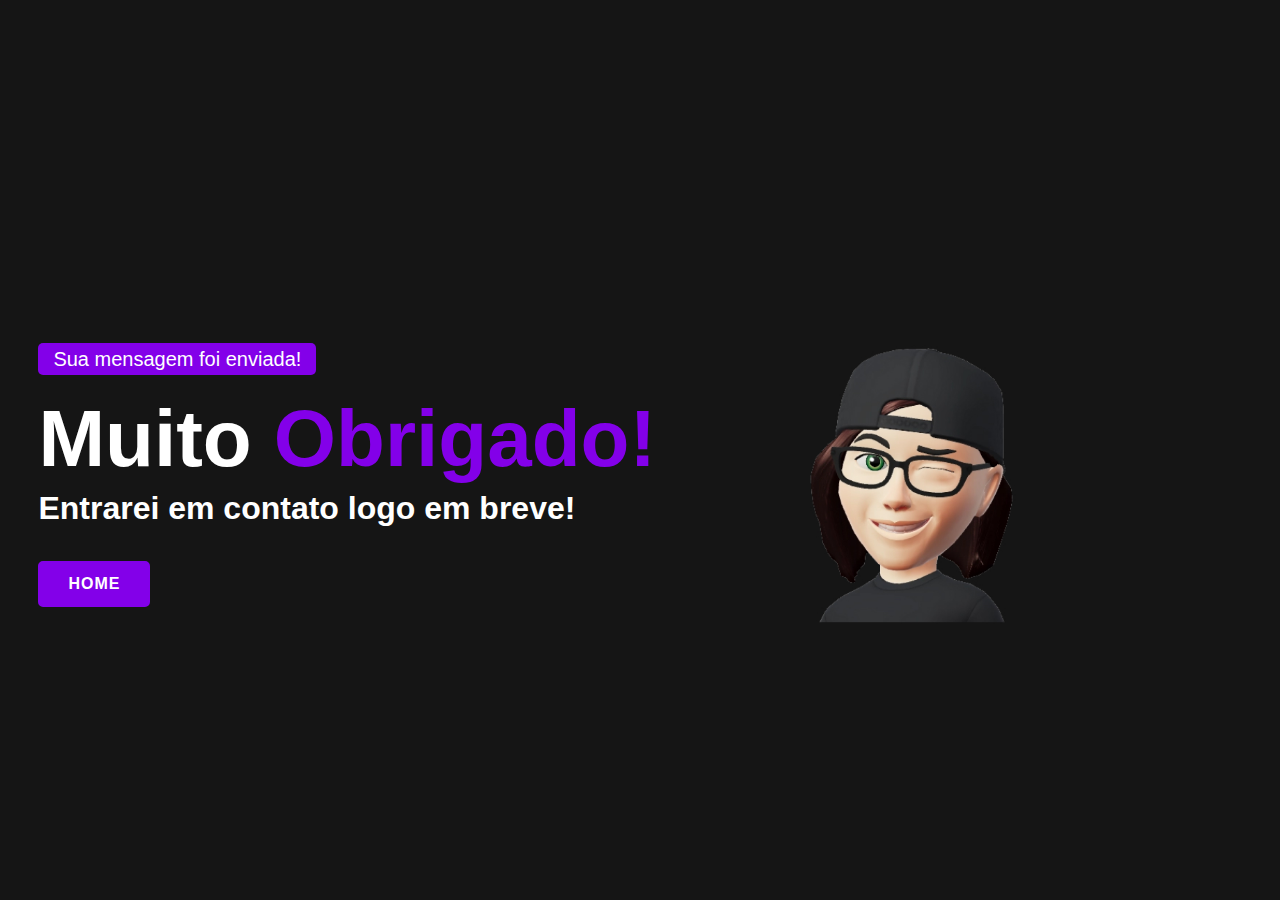
<file: envioForm.html>
<!DOCTYPE html>
<html lang="en">
<head>
    <meta charset="UTF-8">
    <meta http-equiv="X-UA-Compatible" content="IE=edge">
    <meta name="viewport" content="width=device-width, initial-scale=1.0">
    <link rel="stylesheet" type="text/css" href="assets/css/inicio.css">
    <link rel="stylesheet"
    href="https://cdn.jsdelivr.net/npm/boxicons@latest/css/boxicons.min.css">
    <link rel="icon" type="image/png" href="assets/img/inicio.webp"/>
    <link rel="preconnect" href="https://fonts.googleapis.com">
    <link rel="preconnect" href="https://fonts.gstatic.com" crossorigin>
    <link href="https://fonts.googleapis.com/css2?family=Poppins:wght@300;400;500;600;700;800;900&display=swap" rel="stylesheet">
    <title>KR | Kaylanne Regina</title>
</head>
<body>

    <section class="home" id="home">
        
        <div class="home-text">
            <div class="slide">
                <span class="one">Sua mensagem foi enviada!</span>
            </div>
            <h1>Muito <span>Obrigado!</span></h1>
            <h4>Entrarei em contato logo em breve!</h4>
            <a href="index.html" class="btn-quatro">HOME</a>
            

        </div>
    </section>

</body>
</html>
</file>
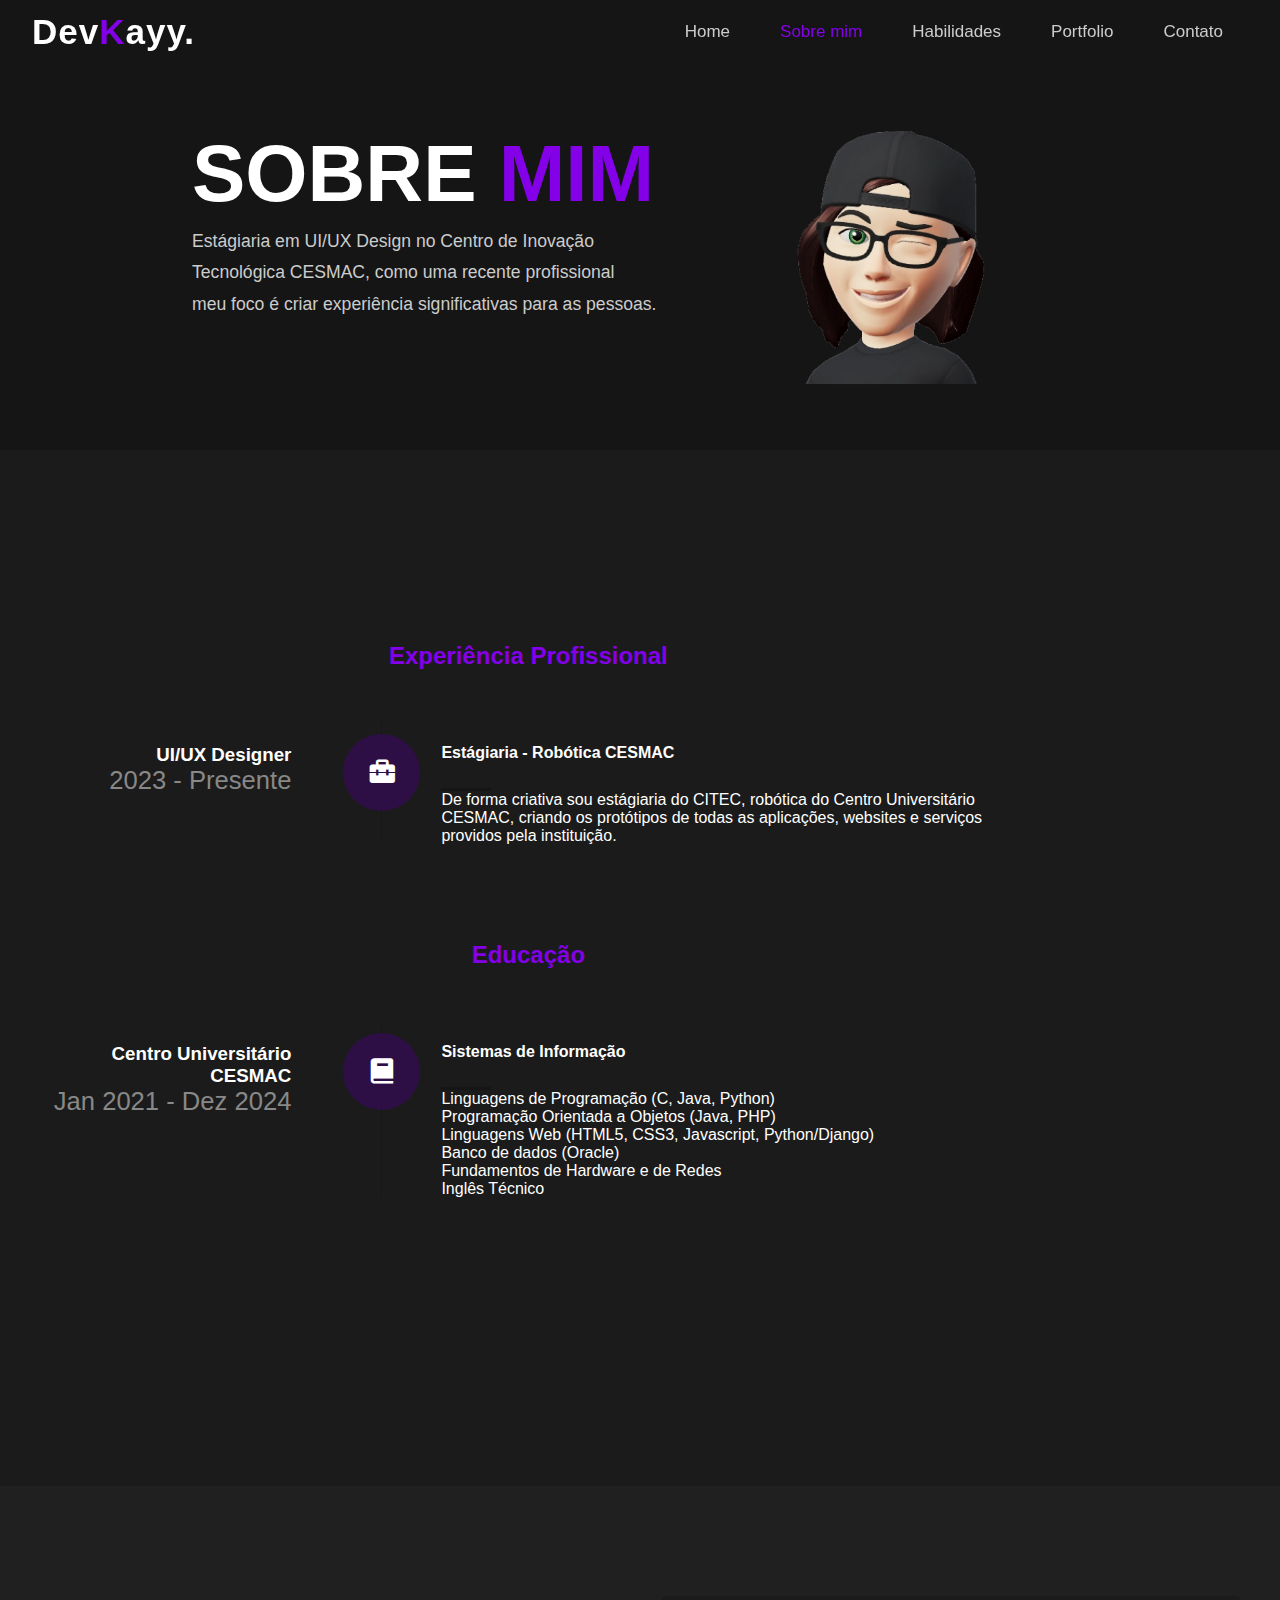
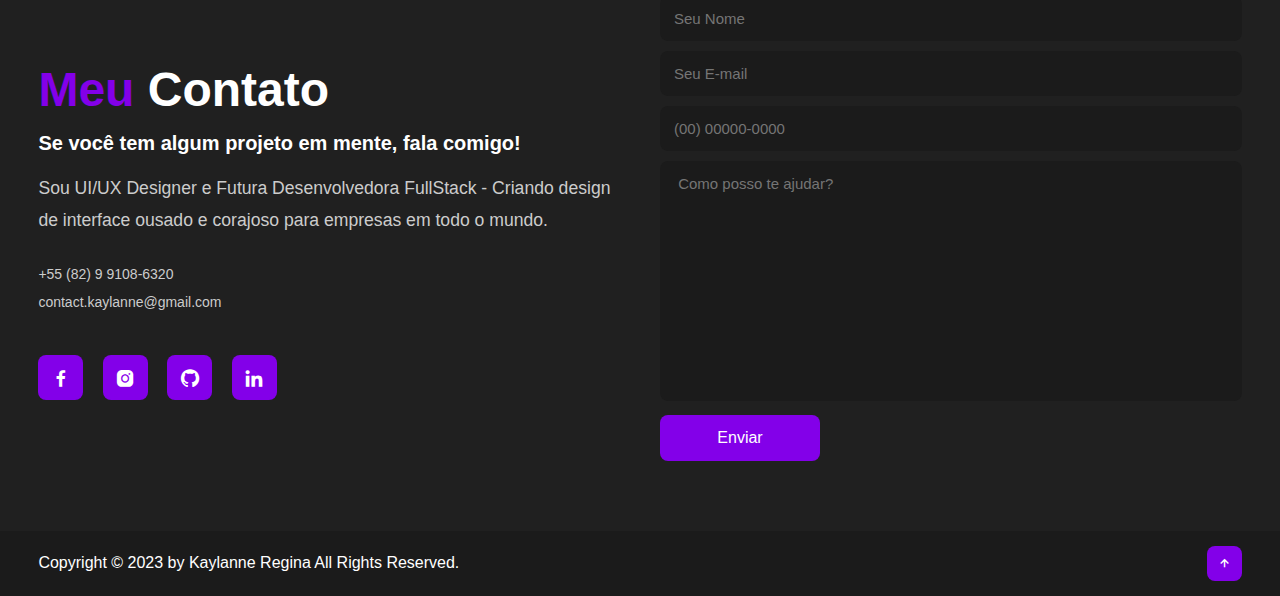
<file: sobreMim.html>
<!DOCTYPE html>
<html lang="pt-br">
<head>
  <meta charset="UTF-8">
  <meta http-equiv="X-UA-Compatible" content="IE=edge">
  <meta name="viewport" content="width=device-width, initial-scale=1.0">
  <link rel="stylesheet" type="text/css" href="assets/css/inicio.css">
  <link rel="stylesheet"
  href="https://cdn.jsdelivr.net/npm/boxicons@latest/css/boxicons.min.css">
  <link rel="icon" type="image/png" href="assets/img/inicio.webp"/>
  <link rel="preconnect" href="https://fonts.googleapis.com">
  <link rel="preconnect" href="https://fonts.gstatic.com" crossorigin>
  <link href="https://fonts.googleapis.com/css2?family=Poppins:wght@300;400;500;600;700;800;900&display=swap" rel="stylesheet">
  <title>KR | Sobre Mim</title>
</head>
<body>

  <!--HEADER-->

  <header>
    <a href="#" class="logo">Dev<span>K</span>ayy.</a>

    <ul class="navlist">
      <li><a href="index.html" >Home</a></li>
      <li><a href="#about" class="active" style="color: #8300E9;">Sobre mim</a></li>
      <li><a href="index.html">Habilidades</a></li>
      <li><a href="index.html">Portfolio</a></li>
      <li><a href="index.html">Contato</a></li>
    </ul>

    <div class="bx bx-menu" id="menu-icon"></div>
  </header>

  <!-- HOME -->
  <section class="home2" id="home">
    <div class="home-text">
      <h1>SOBRE <span>MIM</span> </h1>
      
      <p>Estágiaria em UI/UX Design no Centro de Inovação <br>
        Tecnológica CESMAC, como uma recente profissional <br>
        meu foco é criar experiência significativas para as pessoas.</p>
      
    </div>
  </section>

  
  <!-- ABOUT -->
  <section id="resume" class="grey-section">
    <div class="sessao">
      <div class="row resume-timeline">
        <div class="col-twelve resume-header">
          <h2>Experiência Profissional</h2>
        </div> <!-- /resume-header -->
        
        <div class="col-twelve">
          <div class="timeline-wrap">
            <div class="timeline-block">
              <div class="timeline-ico">
                <i class='bx bxs-briefcase-alt-2'></i>
              </div>

              <div class="timeline-header">
                <h3>UI/UX Designer</h3>
                <p>2023 - Presente</p>
              </div>

              <div class="timeline-content">
                <h4>Estágiaria - Robótica CESMAC</h4>
                <p>De forma criativa sou estágiaria do CITEC, robótica do Centro Universitário CESMAC, criando os protótipos de todas as aplicações, websites e serviços providos pela instituição.</p>
              </div>

            </div> <!-- /timeline-block -->

          </div> <!-- /timeline-wrap -->

        </div> <!-- /col-twelve -->

      </div> <!-- /resume-timeline -->

      <div class="row resume-timeline">

        <div class="col-twelve resume-header">
          <h2>Educação</h2>
        </div> <!-- /resume-header -->

        <div class="col-twelve">
          <div class="timeline-wrap">
          
            <div class="timeline-block">
              <div class="timeline-ico">
                <i class='bx bxs-book'></i>
              </div>

              <div class="timeline-header">
                <h3>Centro Universitário CESMAC</h3>
                <p>Jan 2021 - Dez 2024</p>
              </div>

              <div class="timeline-content">
                <h4>Sistemas de Informação</h4>
                <p>Linguagens de Programação (C, Java, Python)<br>
                  Programação Orientada a Objetos (Java, PHP)<br>
                  Linguagens Web (HTML5, CSS3, Javascript, Python/Django)<br>
                  Banco de dados (Oracle)<br>
                  Fundamentos de Hardware e de Redes<br>
                  Inglês Técnico<br>
                </p>
              </div>

            </div> <!-- /timeline-block -->
          </div> <!-- /timeline-wrap -->
        </div> <!-- /col-twelve -->
      </div> <!-- /resume-timeline -->
    </div>

  </section> <!-- /features -->




  <!-- Contato -->
  <section class="contact" id="contact">
    <div class="contact-text">
      <h2><span>Meu</span> Contato</h2>
      <h4>Se você tem algum projeto em mente, fala comigo!</h4>
      <p>Sou UI/UX Designer e Futura Desenvolvedora FullStack - Criando design de interface ousado e corajoso para empresas em todo o mundo.
      </p>
      <div class="list">
        <li><a href="https://wa.me/5582991086320">+55 (82) 9 9108-6320</a></li>
        <li><a href="mailto: contact.kaylanne@gmail.com? subject=subject text">contact.kaylanne@gmail.com</a></li>
      </div>
      <div class="contact-icons">
        <a href="https://www.facebook.com/kaylanne.regina"><i class='bx bxl-facebook'></i></a>
        <a href="https://www.instagram.com/kaylanneregina/"><i class='bx bxl-instagram-alt'></i></a>
        <a href="https://github.com/KayyLanne"><i class='bx bxl-github'></i></a>
        <a href="https://www.linkedin.com/in/kaylanne-regina/"><i class='bx bxl-linkedin'></i></a>
      </div>
    </div>

    <div class="contact-form">
      <form action="https://api.staticforms.xyz/submit" method="POST">
        <input type="name" name="name" placeholder="Seu Nome" required>
        <input type="email" name="email" placeholder="Seu E-mail" required>
        <input type="tel" name="phone" placeholder="(00) 00000-0000" required>
        <textarea name="message" id="" cols="35" rows="10" placeholder=" Como posso te ajudar?" required></textarea>
        <input type="submit" value="Enviar" class="submit" required>

        <input type="hidden" name="accessKey" value="5a6b115c-1548-4976-a42e-1d5675e21417">
        <input type="hidden" name="redirectTo" value="http://127.0.0.1:5500/envioForm.html">
      </form>
    </div>
  </section>

  <!-- Rodapé -->
  <footer class="end">
    <div class="last-tex">
      <p>Copyright © 2023 by Kaylanne Regina All Rights Reserved.</p>
    </div>

    <div class="top">
      <a href="#home"><i class='bx bx-up-arrow-alt'></i></a>
    </div>
  </footer>


  <!--JS LINK-->
  <script type="text/javascript" src="assets/js/script.js"></script>

  
</body>
</html>
</file>
<file: assets/css/inicio.css>
*{
    padding: 0;
    margin: 0;
    box-sizing: border-box;
    font-family: 'DM Sans', sans-serif;
    text-decoration: none;
    list-style: none;
    scroll-behavior: smooth;
}

:root{
    --bg-color: #1b1b1b;
    --second-bg-color: #202020;
    --text-color: #fff;
    --second-color: #ccc;
    --main-color: #8300E9;
    --big-font: 5rem;
    --h2-font: 3rem;
    --p-font: 1.1rem;
}

::selection{
    color: #fff;
    background: #8257E6;
}

body {
    background: var(--bg-color);
    color: var(--text-color);
}
header{
    position: fixed;
    width: 100%;
    top: 0;
    right: 0;
    z-index: 1000;
    display: flex;
    align-items: center;
    justify-content: space-between;
    background: transparent;
    padding: 22px 15%;
    border-bottom: 1px solid transparent;
    transition: all .45s ease;
}

.logo{
    color: var(--text-color);
    font-size: 35px;
    font-weight: 700;
    letter-spacing: 1px;
}
span{
    color: var(--main-color);
}

.navlist{
    display: flex;
}
.navlist a{
    color: var(--second-color);
    font-size: 17px;
    font-weight: 500;
    margin: 0 25px;
    transition: all .45;
}
.navlist a:hover{
    color: var(--main-color);
}
.navlist a:active{
    color: var(--main-color);
}
#menu-icon{
    font-size: 35px;
    color: var(--text-color);
    z-index: 10001;
    cursor: pointer;
    margin-left: 25px;
    display: none;
}

section{
    padding: 160px 15% 120px;
}

.home2{
    padding: 160px 15% 120px;
    position: relative;
    height: 50vh;
    width: 100%;
    background-image: url("../img/bg-home.jpg");
    background-size:cover;
    background-position: center;
    align-items: center;
    justify-content: flex-start;
    display: flex;
}

.home{
    position: relative;
    height: 100vh;
    width: 100%;
    background-image: url("../img/bg-home.jpg");
    background-size:cover;
    background-position: center;
    align-items: center;
    justify-content: flex-start;
    display: flex;
    
}


.slide{
    margin-bottom: 20px;
}
.one{
    display: inline-block;
    margin-right: 15px;
    height: 32px;
    padding: 0 15px;
    line-height: 32px;
    font-size: 20px;
    font-weight: 500;
    border-radius: 5px;
    background: var(--main-color);
    color: var(--text-color);
}
.two{
    display: inline-block;
    color: var(--second-color);
    font-size: 20px;
    font-weight: 500;
}
.home-text h1{
    font-size: var(--big-font);
    font-weight: 700;
    color: var(--text-color);
    line-height: 1.1;
    margin: 0 0 8px;
}
.home-text h3{
    color: var(--text-color);
    margin: 0 0 35px;
    font-size: 3rem;
    font-weight: 700;
    line-height: 1.1;
}

.home-text h4{
    color: var(--text-color);
    margin: 0 0 35px;
    font-size: 2rem;
    font-weight: 700;
    line-height: 1.1;
}



.home-text p{
    color: var(--second-color);
    font-size: var(--p-font);
    line-height: 1.8;
    margin-bottom: 40px;
}
.button{
    display: inline-flex;
    align-items: center;
    justify-content: center;
}
.btn{
    display: inline-block;
    padding: 12px 28px;
    background-color: var(--bg-color);
    border: 2px solid var(--main-color);
    border-radius: 5px;
    font-size: 1rem;
    letter-spacing: 1px;
    font-weight: 600;
    transition: all .45s ease;
}
.btn:hover{
    transform: scale(0.9);
    background-color: #fff;
    border-color: #fff;
}
.btn-dois{
    display: inline-block;
    padding: 12px 28px;
    background-color: var(--bg-color);
    border: 2px solid var(--main-color);
    border-radius: 5px;
    margin-left: 35px;
    font-size: 1rem;
    letter-spacing: 1px;
    font-weight: 600;
    transition: all .45s ease;
}
.btn-dois:hover{
    transform: scale(0.9);
    background-color: #fff;
    border-color: #fff;
}

.btn-tres{
    display: inline-block;
    padding: 12px 28px;
    background-color: var(--main-color);
    border: 2px solid var(--main-color);
    border-radius: 5px;
    font-size: 1rem;
    letter-spacing: 1px;
    font-weight: 600;
    transition: all .45s ease;
    color: #fff;
}

.btn-quatro{
    display: inline-block;
    padding: 12px 28px;
    background-color: var(--main-color);
    border: 2px solid var(--main-color);
    border-radius: 5px;
    font-size: 1rem;
    letter-spacing: 1px;
    font-weight: 600;
    transition: all .45s ease;
    color: #fff;
}

.btn-quatro:hover{
    transform: scale(0.9);
    background: var(--text-color);
    color: var(--main-color);
    border-color: var(--text-color);
}

header.ativo{
    background: var(--bg-color);
    border-bottom: 1px solid #ffffff1a;
    padding: 12px 20%;
}

.about{
    display: grid;
    grid-template-columns: repeat(2, 1fr);
    align-items: center;
    gap: 1.5rem;
}

.about-img img{
    max-width: 600px;
    height: auto;
    width: 100%;
}

.about-text h2{
    font-size: var(--h2-font);
    line-height: 1;
}

.about-text h4{
    font-size: 24px;
    font-weight: 600;
    color: var(--text-color);
    line-height: 1,7;
    margin: 15px 0 30px;
}

.about-text p{
    color: var(--second-color);
    font-size: var(--p-font);
    line-height: 1.8;
    margin-bottom: 4rem;
}

.services{
    background: var(--second-bg-color);
}

.main-text{
    text-align: center;
}

.main-text p{
    color: var(--second-color);
    font-size: 15px;
    margin-bottom: 15px;
}

.main-text h2{
    font-size: var(--h2-font);
    line-height: 1;
}

.services-content{
    display: grid;
    grid-template-columns: repeat(auto-fit, minmax(250px, auto));
    align-items: center;
    gap: 2.5rem;
    margin-top: 5rem;
}

.box{
    background: var(--bg-color);
    padding: 35px 45px;
    border-radius: 8px;
    transition: all .45s ease;
}

.s-icons i{
    font-size: 32px;
    margin-bottom: 20px;
}

.box h3{
    font-size: 24px;
    font-weight: 600;
    color: var(--text-color);
    margin-bottom: 15px;
}

.box p{
    color: var(--second-color);
    font-size: 1rem;
    line-height: 1.8;
    margin-bottom: 25px;
}

.h-icons i{
    font-size: 60px;
    margin-bottom: 20px;
}

.h-icons img{
    margin-bottom: 20px;
    width: 50px;

}

.read{
    display: inline-block;
    padding: 8px 18px;
    background: #333333;
    color: var(--second-color);
    font-size: 14px;
    font-weight: 500;
    transition: all 0.45s ease;
}

.read:hover{
    letter-spacing: 1px;
    background: #ffffff99;
    color: var(--text-color);
}

.box:hover{
    transform: translateY(-8px);
}

.portfolio-content{
    display: grid;
    grid-template-columns: repeat(auto-fit,minmax(350px, auto));
    align-items: center;
    gap: 2.5rem;
    margin-top: 5rem;
}

.row{
    position: relative;
    overflow: hidden;
    border-radius: 8px;
}

.row img{
    width: 100%;
    border-radius: 8px;
    display: block;
    transition: transform 0.5s;
}

.layer{
    width: 100%;
    height: 0%;
    background: linear-gradient(rgba(0,0,0,0.1), #a149ff);
    position: absolute;
    border-radius: 8px;
    left: 0;
    bottom: 0;
    overflow: hidden;
    display: flex;
    flex-direction: column;
    align-items: center;
    justify-content: center;
    text-align: center;
    padding: 0 40px;
    transition: height 0.5s;
}

.layer h5{
    font-size: 20px;
    font-weight: 600;
    margin-bottom: 15px;
}

.layer p{
    color: var(--second-color);
    font-size: 1rem;
    line-height: 1.8;
}

#open-modal, #open-modal2, #open-modal3, #open-modal4,
#open-modal-prog1, #open-modal-prog2, #open-modal-prog3, #open-modal-prog4{
    color: var(--main-color);
    margin-top: 20px;
    font-size: 20px;
    background: var(--text-color);
    width: 60px;
    height: 60px;
    display: flex;
    align-items: center;
    justify-content: center;
    border-radius: 50%;
    border:none!important;
    background-color: white!important;
    cursor: pointer;
}

.layer .p-icons i{        /*  .p-icons - um icone  */
    background: none;
    font-size: 30px;
    color: #ffffff;
    margin-top: 0%;
    
}

.layer .p-icons2 i{         /*  .p-icons - dois icones  */
    background: none;
    font-size: 30px;
    color: #ffffff;
    margin-top: 0%;
    
}

.p-icons2{             /*  Centralizar itens  */
    display: flex;          
    margin-left: -15px;  
}

.p-icons2 img{
    margin-top: 2px;
    display: flex;
    width: 25px;
    height: 25px;
}


.row:hover img{
    transform: scale(1.1);
}

.row:hover .layer{
    height: 100%;
}


#fade, #fade2, #fade3, #fade4
#modal, #modal2, #modal3, #modal4{
    transition: 0.5s;
    opacity: 1;
    pointer-events: all;
}

#fade, #fade2, #fade3, #fade4{
    position: fixed;
    top: 0;
    left: 0;
    width: 100%;
    height: 100%;
    background-color: rgba(0, 0, 0, 0.6);
    z-index: 5;
}

#modal, #modal2, #modal3, #modal4{
    display: flex;
    flex-direction: column;
    width: 60%;
    padding: 2.5rem;
    gap: 2.5rem;
    background-color: #13131F;
    border-radius: 1rem;
    animation: fade 1s;
    position: fixed;
    top: 54%;
    left: 50%;
    z-index: 5;
    transform: translate(-50%, -50%)
}

button {
    background: none;
    background-color: none;
    border: none;
}

.modal-header{
    display: flex;
    justify-content: space-between;
    align-items: center;
    border-bottom: 1px;
    margin-bottom: 1rem;
}

.ri-close-line{
    font-family: 'remixicon' !important;
    font-style: normal;
    -webkit-font-smoothing: antialiased;
}

#modal .modal-header i,
#modal2 .modal-header i,
#modal3 .modal-header i,
#modal4 .modal-header i
{
    padding: .6rem 1.2rem;
    cursor: pointer;
    font-size: 2rem;
    color: #8257E6;
}




#modal .modal-header .h2-modal,
#modal2 .modal-header .h2-modal,
#modal3 .modal-header .h2-modal,
#modal4 .modal-header .h2-modal{
    font-family: 'Poppins', sans-serif;
    font-size: 1.5rem;
    font-weight: 500;
    color: #8257E6;
}

.modal-body{
    display: flex;
    flex-direction: column;
    justify-content: space-around;
    margin-top: -35px;
    
}

#modal .modal-body .modal-p,
#modal2 .modal-body .modal-p,
#modal3 .modal-body .modal-p,
#modal4 .modal-body .modal-p{
    font-family: 'DM Sans', sans-serif;
    font-size: 1rem;
    font-weight: 500;
    color: #828282;
    line-height: 120%;
    padding: 1rem 0;
    text-align: left;
}


#modal .modal-body .modal-p-f,
#modal2 .modal-body .modal-p-f,
#modal3 .modal-body .modal-p-f,
#modal4 .modal-body .modal-p-f{
    font-family: 'DM Sans', sans-serif;
    font-size: 1.2rem;
    font-weight: 500;
    color: #828282;
    line-height: 140%;
    padding: 1rem 0;
    text-align: left;
}

.modal-body span{
    font-family: 'DM Sans', sans-serif;
    font-size: 1rem;
    font-weight: 500;
    color: #8257E6;
    text-align: left
}

#modal .links,
#modal2 .links,
#modal3 .links,
#modal4 .links{
    display: flex;
    gap: 1rem;
}

#modal .links a,
#modal2 .links a,
#modal3 .links a,
#modal4 .links a{
    display: inline-block;
    width: fit-content;
    color: #F9F9F9;
    font-family: 'Poppins', sans-serif;
    font-weight: 500;
    font-size: 15px;
    padding: 15px 6px;
    background-image: linear-gradient(90deg, rgba(130,87,230,0.8) .2%, rgba(121,48,190,0.648) 100%);
    border-radius: 0.5rem
}

#modal .modal-img,
#modal2 .modal-img,
#modal3 .modal-img,
#modal4 .modal-img{
    max-width: 50%;
    display: flex;
    gap: 1rem;
}

#modal .modal-img img,
#modal2 .modal-img img,
#modal3 .modal-img img,
#modal4 .modal-img img{
    justify-content: center;
    text-align: center;
    transform: none;
    width: 100%;

}


#modal.hide,
#fade.hide,
#modal2.hide,
#fade2.hide,
#modal3.hide,
#fade3.hide,
#modal4.hide,
#fade4.hide{
    opacity: 0;
    pointer-events: none;
}

.contact{
    background: var(--second-bg-color);
    display: grid;
    grid-template-columns: repeat(2, 1fr);
    align-items: center;
    gap: 2.5rem;
}

.contact-text h4{
    color: var(--text-color);
    margin: 18px 0;
    font-size: 20px;
    font-weight: 600;
}

.contact-text h2{
    font-size: var(--h2-font);
    line-height: 1;
}

.contact-text p{
    color: var(--second-color);
    font-size: var(--p-font);
    line-height: 1.8;
    margin-bottom: 30px;
}

.list{
    margin-bottom: 2.8rem;
}

.list li{
    margin-bottom: 12px;
}

.list li a{
    display: block;
    color: var(--second-color);
    font-size: 14px;
    transition: all .45s ease;
}

.list li a:hover{
    color: var(--text-color);
    transform: translateX(5px);
}

.contact-icons i{
    height: 45px;
    width: 45px;
    background: var(--main-color);
    color: var(--text-color);
    font-size: 22px;
    display: inline-flex;
    align-items: center;
    justify-content: center;
    border-radius: 8px;
    margin-right: 15px;
    transition: all .45s ease;
}

.contact-icons i:hover{
    background: var(--text-color);
    color: var(--main-color);
}

.contact-form form{
    position: relative;
}

.contact-form form input, form textarea{
    width: 100%;
    padding: 14px;
    background: var(--bg-color);
    color: var(--text-color);
    border: none;
    outline: none;
    font-size: 15px;
    border-radius: 8px;
    margin-bottom: 10px;
}

.contact-form textarea{
    resize: none;
    height: 240px;
}

.contact-form .submit{
    display: inline-block;
    font-size: 16px;
    background: var(--main-color);
    color: var(--text-color);
    width: 160px;
    transition: all .45s ease;
}

.contact-form .submit:hover{
    transform: scale(1.1);
    cursor: pointer;
}

footer{
    padding: 160px 15% 120px;
}

.end{
    padding: 20px 15%;
    display: flex;
    flex-wrap: wrap;
    align-items: center;
    justify-content: space-between;
    gap: 2rem;
    background: var(--bg-color);
}

.last-text p{
    color: var(--second-color);
    font-size: 14px;
}

.top i{
    padding: 10px;
    border-radius: 8px;
    font-size: 15px;
    color: var(--text-color);
    background: var(--main-color);
}


@media (max-width: 1480px){
    header{
        padding: 12px 2.5%;
        transition: .1s;
    }
    header.ativo{
        padding: 10px 2.5%;
        transition: .1s;
    }
    section{
        padding: 110px 3% 60px;
    }
    .end{
        padding: 15px 3%;
    }
    #modal,
    #modal2,
    #modal3,
    #modal4{
        width:55%;
        top: 57%;
    }
    #modal .h2-modal,
    #modal2 .h2-modal,
    #modal3 .h2-modal,
    #modal4 .h2-modal{
        font-size: 1px;
    }
    #modal .links a,
    #modal2 .links a,
    #modal3 .links a,
    #modal4 .links a{
    font-size: 12px;
    
}
}

@media (max-width: 1100px){
    :root{
        --big-font: 4rem;
        --h2-font: 2.5rem;
        --p-font: 1rem;
        transition: .1s;
    }
    .home-text h3{
        font-size: 2.5rem;
    }
    .home{
        height: 87vh;
    }
}

@media (max-width: 920px){
    .about{
        grid-template-columns: 1fr;
    }
    .about-img{
        text-align: center;
        order: 2;
    }
    .about-img img{
        width: 100%;
        height: auto;
        max-width: 100%;
    }
    .contact{
        grid-template-columns: 1fr;
    }

    #modal,
    #modal2,
    #modal3,
    #modal4{
        width:90%;
        top: 50%;
    }
    #modal .h2-modal,
    #modal2 .h2-modal,
    #modal3 .h2-modal,
    #modal4 .h2-modal{
        font-size: 1.6rem;
    }
}

@media (max-width: 880px){
    #menu-icon{
        display: flex;
    }
    .navlist{
        position: absolute;
        top: -1000px;
        right: 0;
        left: 0;
        display: flex;
        flex-direction: column;
        background: var(--bg-color);
        text-align: left;
        transition: all .45s ease;
    }
    .navlist a{
        display: block;
        margin: 17px;
        font-size: 20px;
        transition: all .45s ease;
        color: var(--text-color);
    }
    .navlist a:hover{
        color: var(--main-color);
    }
    .navlist a.active{
        color: var(--text-color);
    }
    .navlist.open{
        top: 100%;
    }

    #modal,
    #modal2,
    #modal3,
    #modal4{
        width:70%;
        top: 50%;
    }
    #modal .h2-modal,
    #modal2 .h2-modal,
    #modal3 .h2-modal,
    #modal4 .h2-modal{
        font-size: 1.2rem;
    }
}

@media (max-width: 820px){
    #menu-icon{
        display: block;
    }
    .navlist{
        position: absolute;
        top: -1000px;
        right: 0;
        left: 0;
        display: flex;
        flex-direction: column;
        background: var(--bg-color);
        text-align: left;
        transition: all .45s ease;
    }
    .navlist a{
        display: block;
        margin: 17px;
        font-size: 20px;
        transition: all .45s ease;
        color: var(--text-color);
    }
    .navlist a:hover{
        color: var(--main-color);
    }
    .navlist a.active{
        color: var(--text-color);
    }
    .navlist.open{
        top: 100%;
    }
    .main-text h2{
        font-size: 2rem;
        line-height: 1;
    }

    #modal,
    #modal2,
    #modal3,
    #modal4{
        width:80%;
        top: 50%;
    }
    #modal .modal-header .h2-modal,
    #modal2 .modal-header .h2-modal,
    #modal3 .modal-header .h2-modal,
    #modal4 .modal-header .h2-modal{
        font-size: 1.3rem;
    }
    #modal .modal-body .modal-p,
    #modal2 .modal-body .modal-p,
    #modal3 .modal-body .modal-p,
    #modal4 .modal-body .modal-p{
        font-size: 0.7rem;
    }
    .modal-body span{
        font-size: 0.7rem;
    }

}

@media (max-width: 620px){
    #menu-icon{
        display: block;
        font-size: 25px;
    }
    .navlist{
        position: absolute;
        top: -1000px;
        right: 0;
        left: 0;
        display: flex;
        flex-direction: column;
        background: var(--bg-color);
        text-align: left;
        transition: all .45s ease;
    }
    .navlist a{
        display: block;
        margin: 17px;
        font-size: 12px;
        transition: all .45s ease;
        color: var(--text-color);
    }
    .navlist a:hover{
        color: var(--main-color);
    }
    .navlist a.active{
        color: var(--text-color);
    }
    .navlist.open{
        top: 100%;
    }
    .main-text h2{
        font-size: 1.5rem;
        line-height: 1;
    }

    .home-text h1{
        font-size: 35px;
    }

    .home-text h3{
        font-size: 30px;
    }

    .home-text p{
        font-size: 12px;
    }

    .logo{
        font-size: 25px;
    }

    .slide{
        margin-bottom: px;
    }
    .one{
        font-size: 15px;   
    }
    .two{
        font-size: 18px;
        font-weight: 500;
    }

    .about-text p{
        font-size: 10px;
    }

    .contact-text p{
        font-size: 12px;
    }
    .contact-text h2{
        font-size: 25px;
    }
    .contact-text h4{
        font-size: 15px;
    }


    #modal,
    #modal2,
    #modal3,
    #modal4{
        width:90%;
        top: 54%;
    }
    #modal .modal-header .h2-modal,
    #modal2 .modal-header .h2-modal,
    #modal3 .modal-header .h2-modal,
    #modal4 .modal-header .h2-modal{
        font-size: 1.3rem;
        text-align: left;
    }
    #modal .modal-body .modal-p,
    #modal2 .modal-body .modal-p,
    #modal3 .modal-body .modal-p,
    #modal4 .modal-body .modal-p{
        font-size: 0.7rem;
    }
    .modal-body span{
        font-size: 0.7rem;
    }

    #modal .links a,
    #modal2 .links a,
    #modal3 .links a,
    #modal4 .links a{
    font-size: 10px;
    padding: 10px 6px;
    background-image: linear-gradient(90deg, rgba(130,87,230,0.8) .2%, rgba(121,48,190,0.648) 100%);
    border-radius: 0.5rem
}

    #modal .modal-body .modal-p-f,
    #modal2 .modal-body .modal-p-f,
    #modal3 .modal-body .modal-p-f,
    #modal4 .modal-body .modal-p-f{
    font-size: 0.8rem;
}

}

@media (max-width: 420px){
    #modal .modal-header .h2-modal,
    #modal2 .modal-header .h2-modal,
    #modal3 .modal-header .h2-modal,
    #modal4 .modal-header .h2-modal{
        font-size: 1rem;
        text-align: left;
}

}

#resume {
    padding-top: 12rem;
    padding-bottom: 12rem;
}

#resume .col-twelve{
    margin-bottom: 50px;
}
#resume .resume-header {
    text-align: center;
}
#resume .resume-header h2 {
    color: var(--main-color);
}

#resume .resume-timeline {
    max-width: 980px;
}
#resume .timeline-wrap {
    position: relative;
    margin-top: 1.5rem;
    margin-bottom: 6rem;
}
#resume .timeline-wrap::before {
    content: "";
    display: block;
    width: 1px;
    height: 100%;
    background: rgba(0, 0, 0, 0.1);
    position: absolute;
    left: 35%;
    top: 0;
}
#resume .timeline-block {
    position: relative;
    padding-top: 1.5rem;
}
#resume .timeline-ico {
    height: 4.8rem;
    width: 4.8rem;
    line-height: 4.8rem;
    background: #46017b6f;
    border-radius: 50%;
    text-align: center;
    color: #ffffff;
    position: absolute;
    left: 35%;
    top: 0.9rem;
    margin-left: -2.4rem;
}
#resume .timeline-ico i {
    font-size: 30px;
    position: relative;
    left: 0.05rem;
    top: 0.5rem;
}

#resume .timeline-header {
    float: left;
    width: 35%;
    padding-right: 90px;
    text-align: right;
}
resume .timeline-header h3 {
    margin-bottom: 0;
}
#resume .timeline-header p {
    font-family: "poppins-regular", sans-serif;
    font-size: 1.6rem;
    color: #888888;
}
#resume .timeline-content {
    margin-left: 35%;
    padding-left: 60px;
}
#resume .timeline-content h4 {
    position: relative;
    padding-bottom: 1.8rem;
}
#resume .timeline-content h4::after {
    content: "";
    display: block;
    height: 3px;
    width: 50px;
    background: rgba(0, 0, 0, 0.2);
    position: absolute;
    left: 0;
    bottom: 0;
}
</file>
